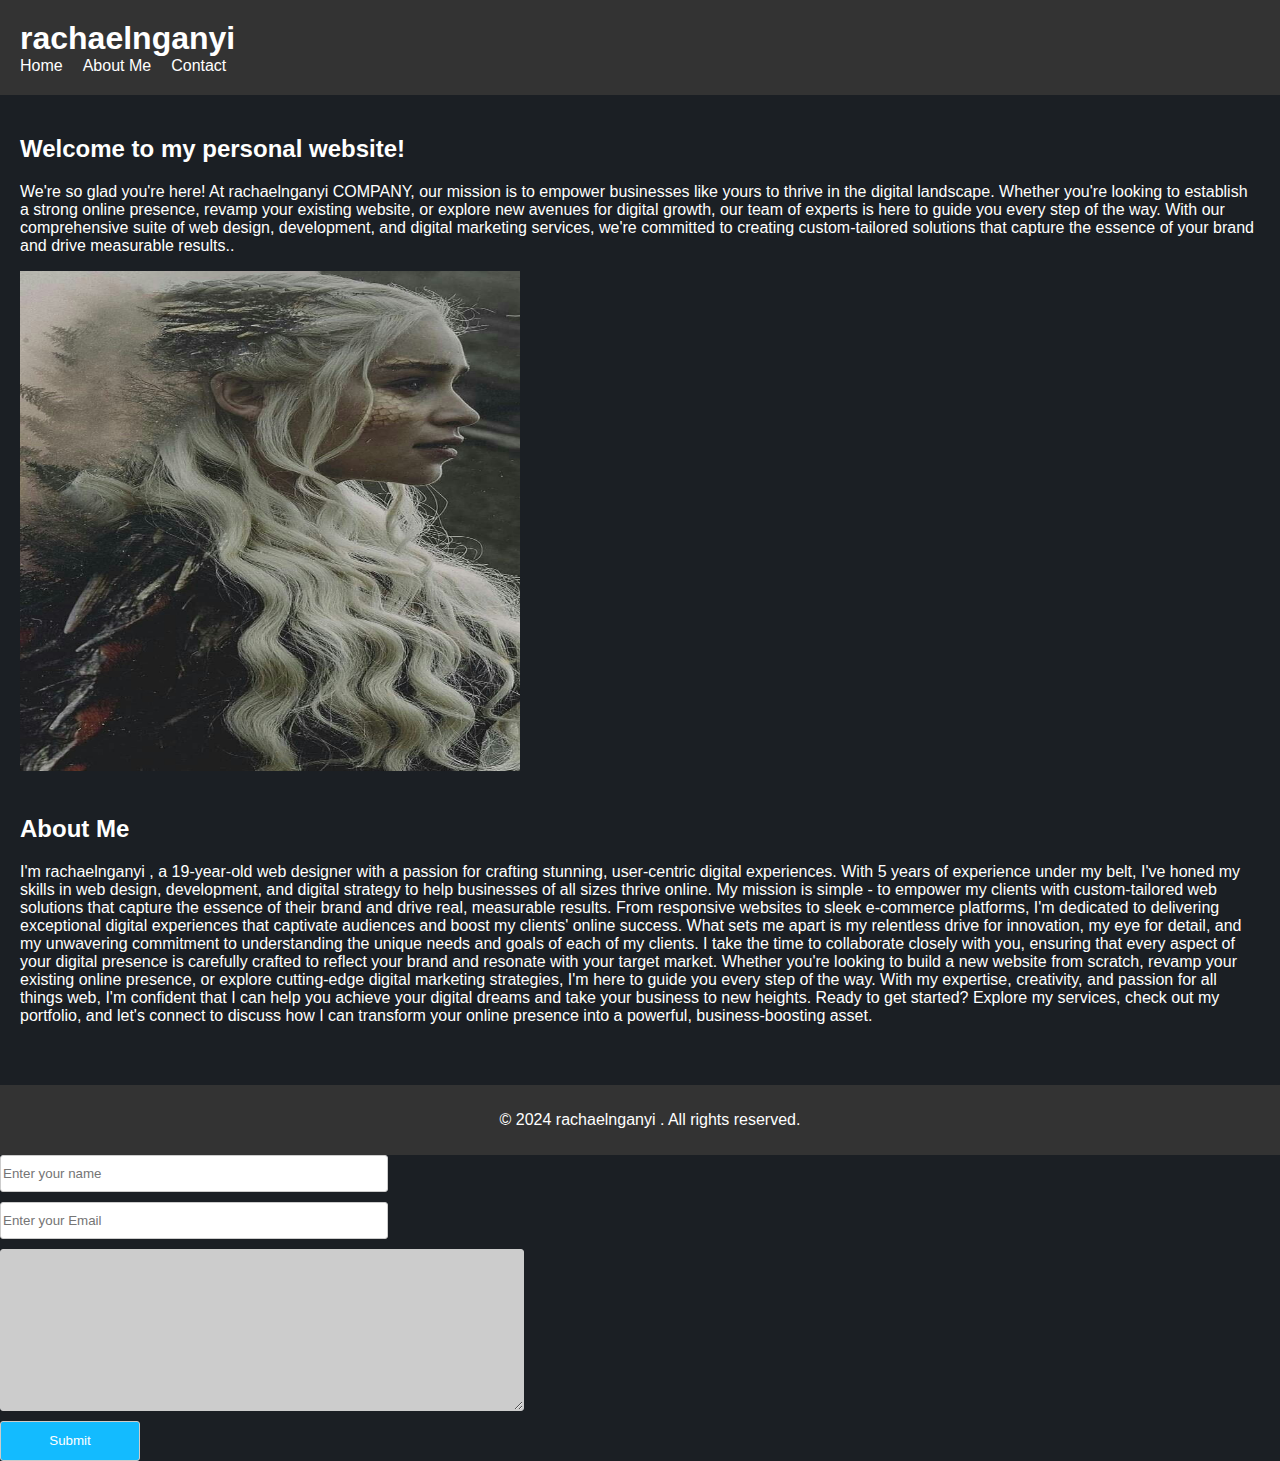
<file: assign 1/ASSIGMENT/index.html>
<!DOCTYPE html>
<html>
<head>
  <title> rachaelnganyi Personal Website</title>
  <link rel="stylesheet" href="STYLES.CSS">
</head>
<body>
  <header>
    <h1> rachaelnganyi</h1>
    <nav>
      <ul>
        <li><a href="index.html">Home</a></li>
        <li><a href="about.html">About Me</a></li>
        <li><a href="contact.html">Contact</a></li>
      </ul>
    </nav>
  </header>

  <main>
    <section>
      <h2 class="about">Welcome to my personal website!</h2>
      <p>We're so glad you're here! At rachaelnganyi COMPANY, our mission is to empower businesses like yours to thrive in the digital landscape.

        Whether you're looking to establish a strong online presence, revamp your existing website, or explore new avenues for digital growth, our team of experts is here to guide you every step of the way.
        
        With our comprehensive suite of web design, development, and digital marketing services, we're committed to creating custom-tailored solutions that capture the essence of your brand and drive measurable results..</p>
      <img src="images/photo_2024-05-15_09-20-18.jpg" alt="Profile Picture" class="image">
    </section>

    <section>
      <h2 class="about">About Me</h2>
      <p> I'm rachaelnganyi , a 19-year-old web designer with a passion for crafting stunning, user-centric digital experiences. With 5 years of experience under my belt, I've honed my skills in web design, development, and digital strategy to help businesses of all sizes thrive online.

        My mission is simple - to empower my clients with custom-tailored web solutions that capture the essence of their brand and drive real, measurable results. From responsive websites to sleek e-commerce platforms, I'm dedicated to delivering exceptional digital experiences that captivate audiences and boost my clients' online success.
        
        What sets me apart is my relentless drive for innovation, my eye for detail, and my unwavering commitment to understanding the unique needs and goals of each of my clients. I take the time to collaborate closely with you, ensuring that every aspect of your digital presence is carefully crafted to reflect your brand and resonate with your target market.
        
        Whether you're looking to build a new website from scratch, revamp your existing online presence, or explore cutting-edge digital marketing strategies, I'm here to guide you every step of the way. With my expertise, creativity, and passion for all things web, I'm confident that I can help you achieve your digital dreams and take your business to new heights.
        
        Ready to get started? Explore my services, check out my portfolio, and let's connect to discuss how I can transform your online presence into a powerful, business-boosting asset.</p>
    </section>
  </main>

  <footer>
    <p>&copy; 2024 rachaelnganyi . All rights reserved.</p>
  </footer>
</body>
</html>
<div class="flex-col">

   
    
  <form action="
  ">
 <div class="flex-col fields">
   <input type="text" name="" placeholder="Enter your name" class="input">
   <input type="email" placeholder="Enter your Email" class="input">
   <textarea name="" id="" cols="30" rows="10" placeholder="Type your message" class="textarea">

   </textarea>
   <div>
       <input type="submit" class="submit">
   </div>

 </div>
</form>
</div>
</div>
</file>
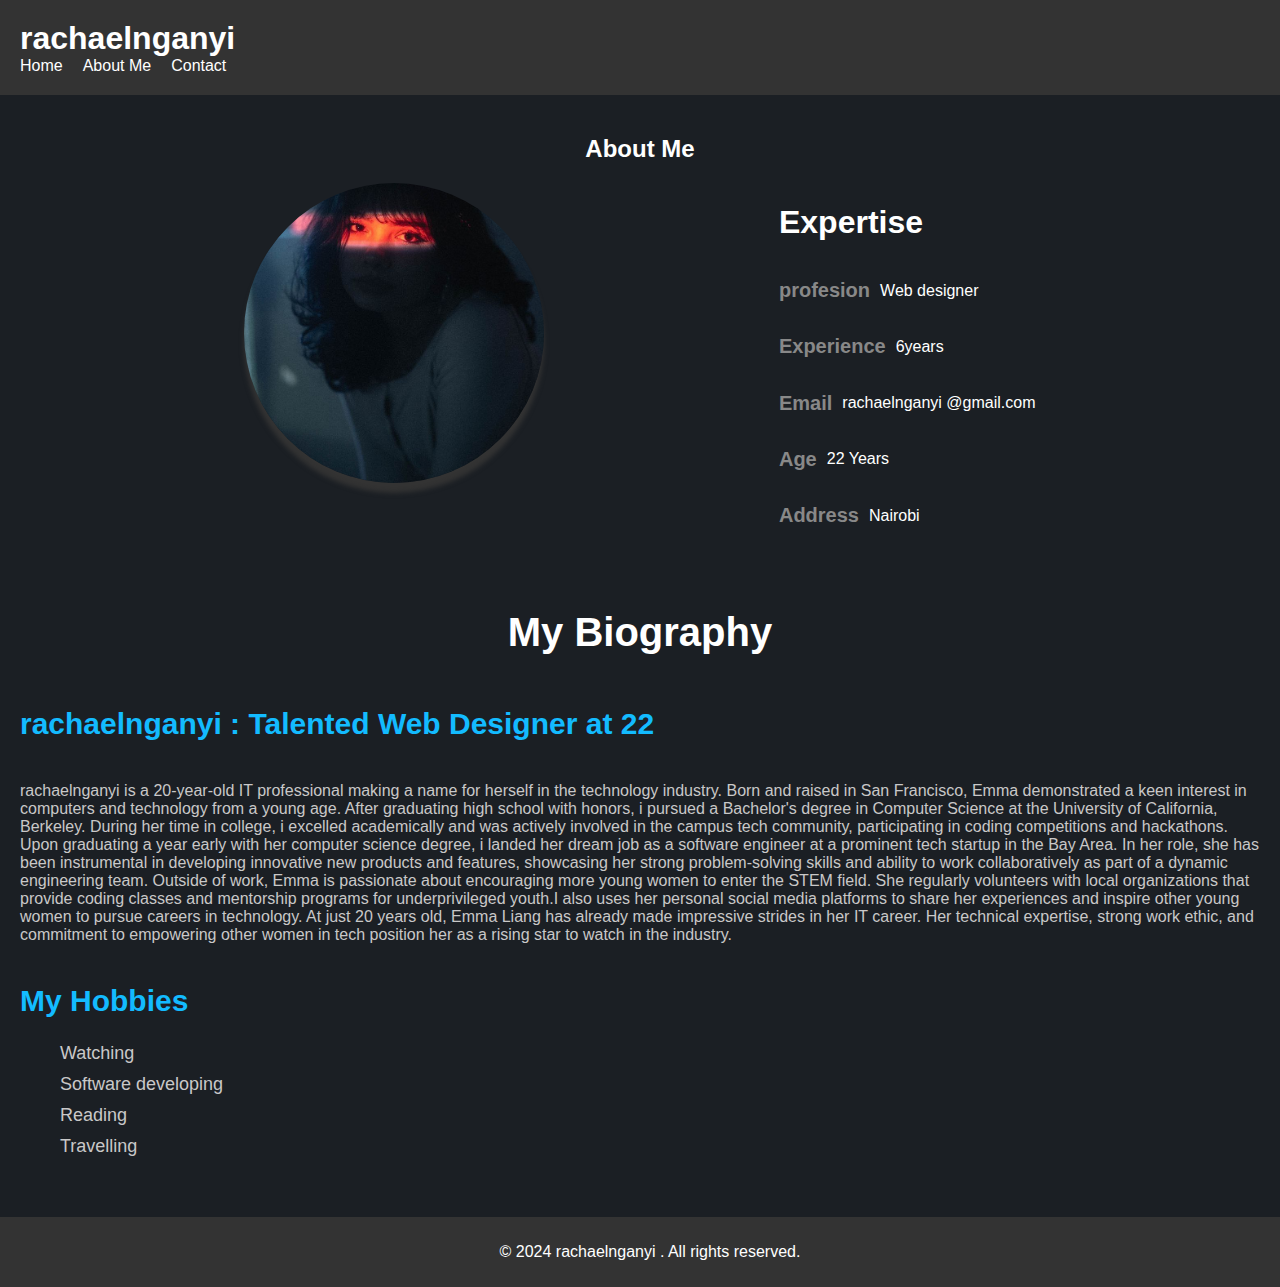
<file: assign 1/ASSIGMENT/about.html>
<!-- index.html -->
<!DOCTYPE html>
<html>
<head>
  <title> rachaelnganyi  Personal Website</title>
  <link rel="stylesheet" href="STYLES.CSS">
</head>
<body>
  <header>
    <h1> rachaelnganyi </h1>
    <nav>
      <ul>
        <li><a href="index.html">Home</a></li>
        <li><a href="about.html">About Me</a></li>
        <li><a href="contact.html">Contact</a></li>
      </ul>
    </nav>
  </header>

  <main>

    <section class="flex-col">
      <h2  class="about_heading">About Me</h2>
      <div class="flex-row sec-about">

    

      <img src="images/photo_2024-05-28_08-34-06.jpg" alt="my image" class="my_image">
      <div class="">
        <h1>Expertise</h1>
        <div class="expertise">
        </div>
        <div class="flex-col det">

        
            <div class="flex-row info">
              <h2 class="pro_title">profesion</h2>
              <p class="pro">Web designer</p>
            </div>
            <div class="flex-row info">
              <h2 class="pro_title">Experience</h2>
              <p class="pro">6years</p>
            </div>
            <div class="flex-row info">
              <h2 class="pro_title">Email</h2>
              <p class="pro">rachaelnganyi @gmail.com</p>
            </div>
            <div class="flex-row info">
              <h2 class="pro_title">Age</h2>
              <p class="pro">22 Years</p>
            </div>
            <div class="flex-row info">
              <h2 class="pro_title">Address</h2>
              <p class="pro">Nairobi</p>
            </div>
        </div>
        
      </div>
    </div>

      
    </section>
    <section>
      <div class="flex-col bio-intro">
        <h1 class="bio__heading">My Biography</h1>
        <h2 class="talent">rachaelnganyi : Talented Web Designer at 22</h2>
      </div>
      <div class="bio_text">
        <p class="bio_para">
          rachaelnganyi is a 20-year-old IT professional making a name for herself in the technology industry. Born and raised in San Francisco, Emma demonstrated a keen interest in computers and technology from a young age.

After graduating high school with honors, i pursued a Bachelor's degree in Computer Science at the University of California, Berkeley. During her time in college, i excelled academically and was actively involved in the campus tech community, participating in coding competitions and hackathons.

Upon graduating a year early with her computer science degree, i landed her dream job as a software engineer at a prominent tech startup in the Bay Area. In her role, she has been instrumental in developing innovative new products and features, showcasing her strong problem-solving skills and ability to work collaboratively as part of a dynamic engineering team.

Outside of work, Emma is passionate about encouraging more young women to enter the STEM field. She regularly volunteers with local organizations that provide coding classes and mentorship programs for underprivileged youth.I also uses her personal social media platforms to share her experiences and inspire other young women to pursue careers in technology.

At just 20 years old, Emma Liang has already made impressive strides in her IT career. Her technical expertise, strong work ethic, and commitment to empowering other women in tech position her as a rising star to watch in the industry.

        </p>


      </div>
    </section>
    <section>
      <h2 class="talent">My Hobbies</h2>
      <ul class="hobbies_list">
        <li class="hobby">Watching</li>
        <li class="hobby">Software developing</li>
        <li class="hobby">Reading</li>
        <li class="hobby">Travelling</li>
        
      </ul>
    </section>
  </main>

  <footer>
    <p>&copy; 2024 rachaelnganyi . All rights reserved.</p>
  </footer>
</body>
</html>
</file>
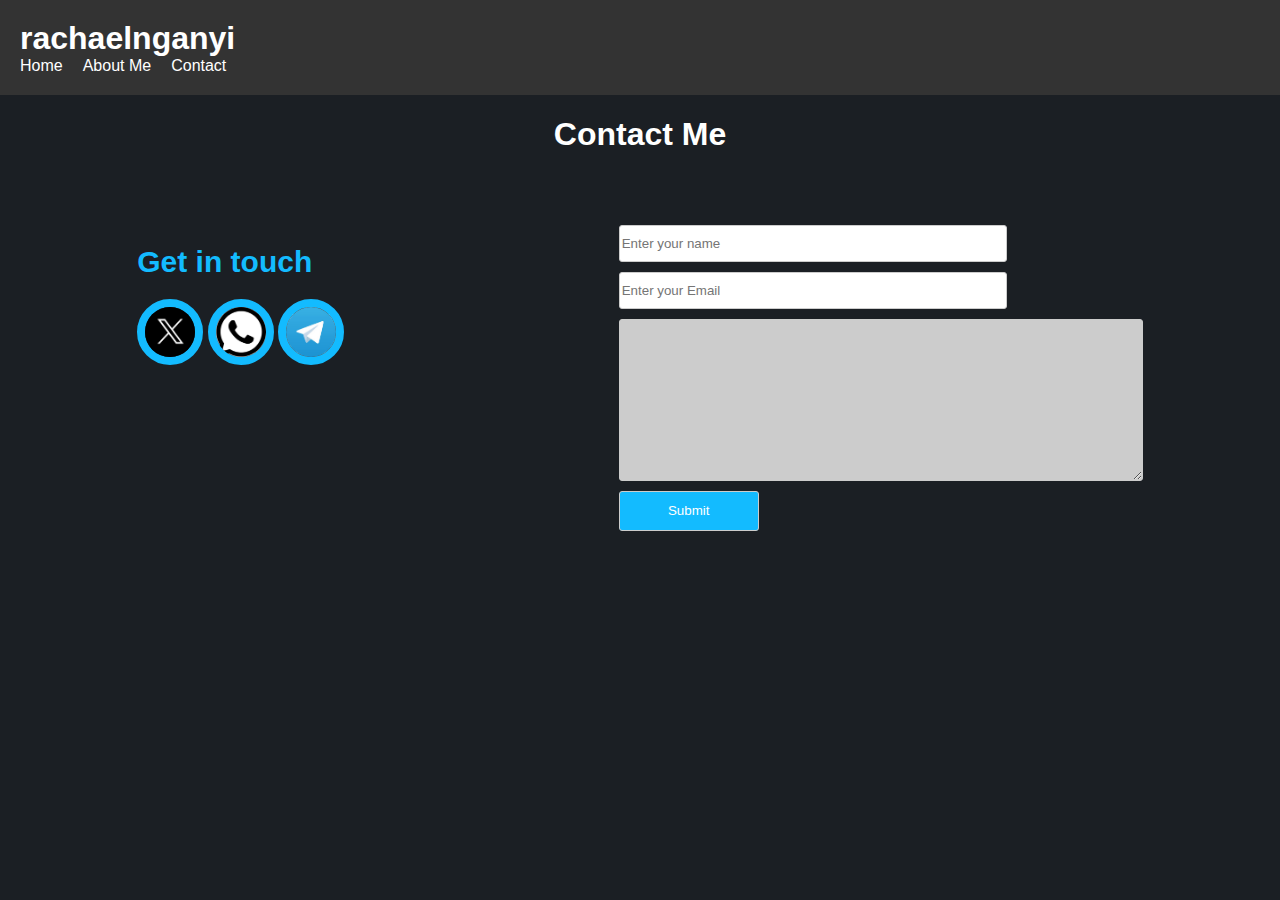
<file: assign 1/ASSIGMENT/contact.html>
<!DOCTYPE html>
<html>
<head>
  <title> rachaelnganyi Personal Website</title>
  <link rel="stylesheet" href="STYLES.CSS">
</head>
<body>
  <header>
    <h1> rachaelnganyi</h1>
    <nav>
      <ul>
        <li><a href="index.html">Home</a></li>
        <li><a href="about.html">About Me</a></li>
        <li><a href="contact.html">Contact</a></li>
      </ul>
    </nav>
  </header>
  <section class="contact_sec">
    
    <div>
      <h1 class="cont_heading">Contact Me</h1>
    </div>
    <div class="contact">

   
    <div>
      
      <h1 class="talent">Get in touch</h1>
      <div>
        <a href="#"><img src=" images/download 1.png" alt="" class="image-1"></a>
        <a href="#"><img src=" images/download 2.png " alt="" class="image-1"></a>
        <a href="#"><img src=" images/download 3.jpeg" alt="" class="image-1"></a>
      </div>
    </div>

    <div class="flex-col">

   
    
       <form action="
       ">
      <div class="flex-col fields">
        <input type="text" name="" placeholder="Enter your name" class="input">
        <input type="email" placeholder="Enter your Email" class="input">
        <textarea name="" id="" cols="30" rows="10" placeholder="Type your message" class="textarea">

        </textarea>
        <div>
            <input type="submit" class="submit">
        </div>

      </div>
    </form>
    </div>
  </div>


  </section>
  
  
</body>

</html>
</file>
<file: assign 1/ASSIGMENT/STYLES.CSS>
body {
    font-family: Arial, sans-serif;
    margin: 0;
    padding: 0;
    background-color: #1b1f24;
    color: #fff;
  }
  
  header {
    background-color: #333;
    color: #fff;
    padding: 20px;
  }
  
  header h1 {
    margin: 0;
  }
  
  nav ul {
    list-style-type: none;
    margin: 0;
    padding: 0;
    display: flex;
  }
  
  nav li {
    margin-right: 20px;
  }
  
  nav a {
    color: #fff;
    text-decoration: none;
  }
  
  main {
    padding: 20px;
  }
  
  section {
    margin-bottom: 40px;
    color: #fff;
  }
  
  h2 {
    color: #333;
  }
  
  img {
    max-width: 100%;
    height: auto;
  }
  
  form {
    display: flex;
    flex-direction: column;
  }
  
  label {
    margin-top: 10px;
  }
  
  input, textarea {
    padding: 5px;
    border: 1px solid #ccc;
    border-radius: 3px;
  }
  
  button {
    margin-top: 10px;
    background-color: #333;
    color: #fff;
    border: none;
    padding: 10px 20px;
    border-radius: 3px;
    cursor: pointer;
  }
  
  footer {
    background-color: #333;
    color: #fff;
    text-align: center;
    padding: 10px;

    width: 100%;
  }
  .image { 
    width: 500px;
    height: 500px;
  }
  .expertise{
    display: flex;
    flex-direction: column;
    gap:20px;
   justify-content: center;

  }
  .flex-col{
    display: flex;
    flex-direction: column;
  }
  .flex-row{
    display: flex;
    flex-direction: row;
  }
  .pro_title {
    font-size: 20px;
    color: #888;
  }
  .info{
    align-items:center;
    gap: 10px;
  }
  .my_image{
    width: 300px;
    height: 300px;
    border-radius: 20000px;
    box-shadow: 0 10px 5px #333;
    object-fit: cover;
  }
  .input{
    padding: 10px 0;
    border:2ps solid #888;
    outline: none;
    padding-left: 2px;
    width: 30vw;

  }
  .fields{
    gap: 10px;
  }
  textarea{
    background-color: #cccccc;
    width: 40vw;
    transition: all .5s;
  }
  textarea:focus{
    background-color: #fff;
    width: 40vw;
  }
  textarea::placeholder{
    color: #333;
  }
  .submit{
    width: 140px;
    height: 40px;
    background-color: #13bbff;
    color: #fff;
  }
  p {
    color: #fff;
  }
  .about{
    color: #fff;
  }
  .about_heading{
    color: #fff;
    text-align: center;
    
  }
  .cont_heading{
    text-align: center;
  }
  .talent {
    font-size: 30px;
    color: #13bbff;
    font-weight: 600;
  }
  .bio-intro{
    font-size: 20px;
    color: #fff;
    
  }
  .sec-about{
    gap: 10px;
    justify-content: space-evenly;

  }
  .bio_para{
    color: #c9c8c8;
    
  }
  .bio__heading{
    text-align: center;
  }
  .hobby{
    font-size: 18px;
    color: #c9c8c8;

  }
 .hobbies_list{
    list-style: none;
    display: flex;
    flex-direction: column;
    gap: 10px;
 }
 .contact{
    display: flex;
    flex-direction: row;
    justify-content: space-around;
    margin-top: 50px;
 }
 .image-1 {
    width: 50px;
    height: 50px;
    border-radius: 20000px;
    box-shadow:0 2px 10px solid #13bbff ;
    border: 8px solid #13bbff;
    transition: all .5s;
 }
 .image-1:hover {
    transform: translateY(-10px);
    width: 50px;
    height: 50px;
    border-radius: 20000px;
    box-shadow:0 2px 10px solid #13bbff ;
    border: 8px solid transparent;
 }
 .contact_sec{
    display: flex;
    flex-direction: column;
 }
</file>
